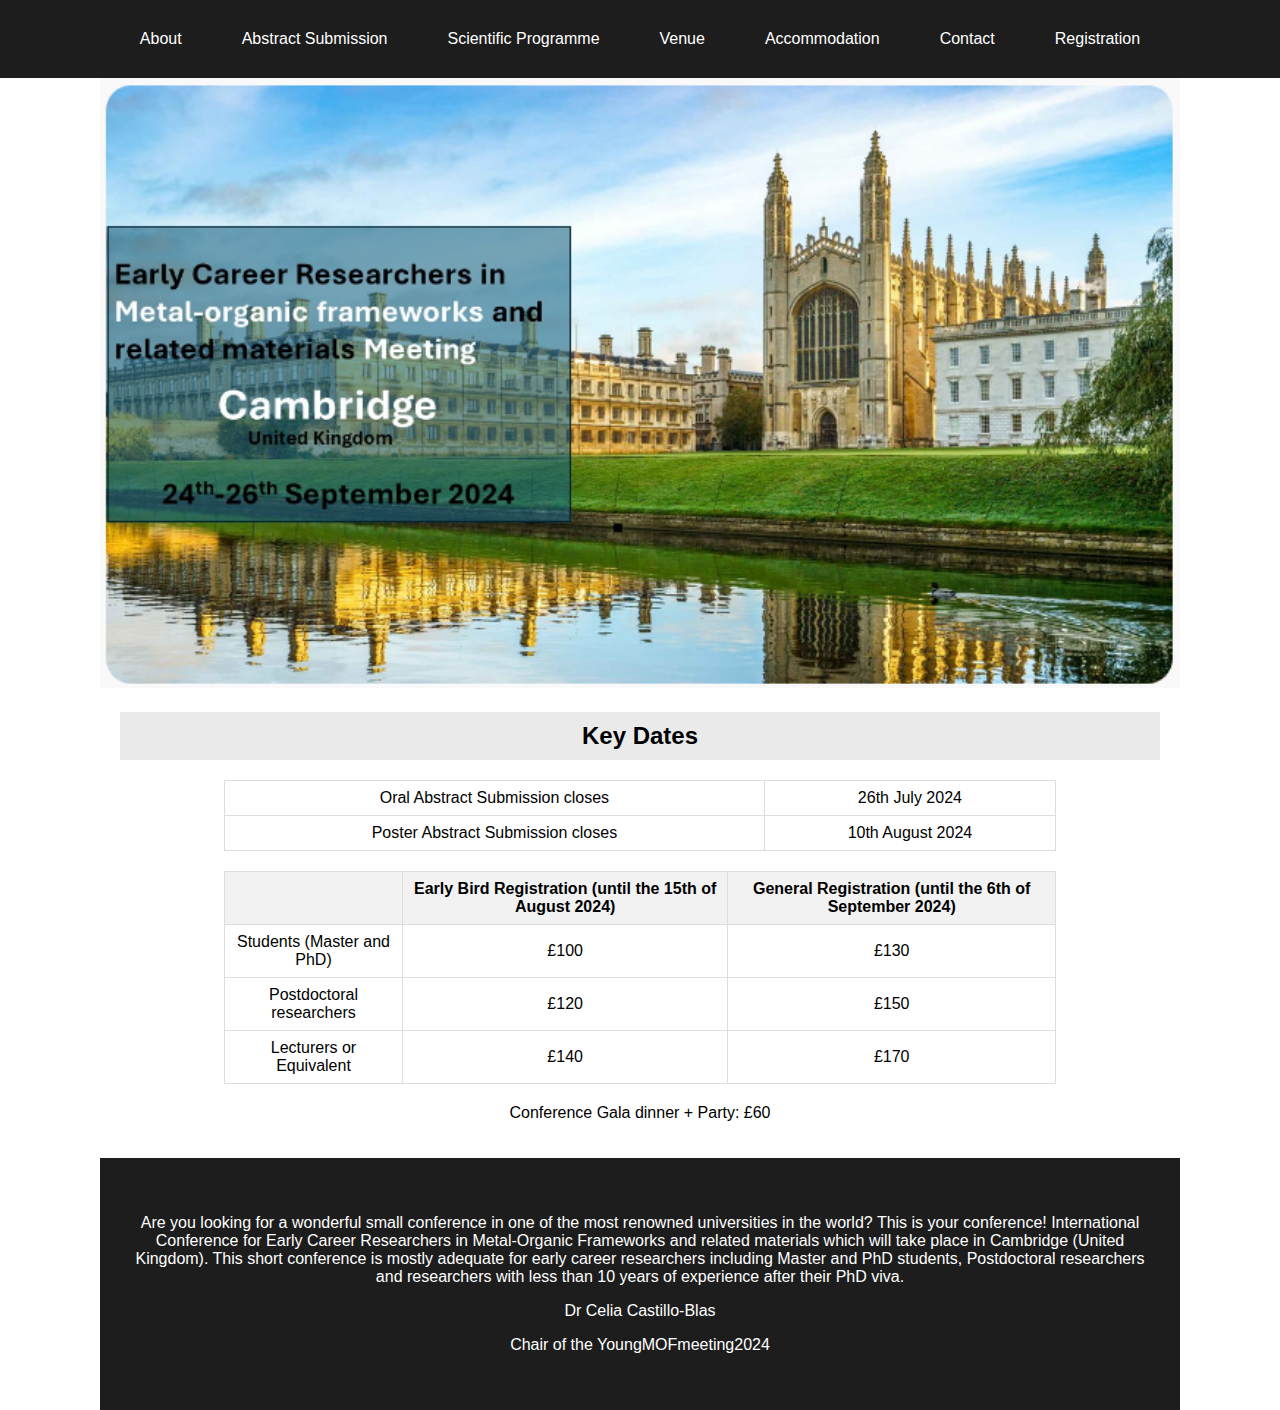
<file: index.html>
<!DOCTYPE html>
<html lang="en">
<head>
    <meta charset="UTF-8">
    <meta name="viewport" content="width=device-width, initial-scale=1.0">
    <title>Early Career Researchers in Metal-organic frameworks Meeting</title>
    <link rel="stylesheet" href="styles.css">
    <script>
        // Simple JavaScript function to toggle the menu in mobile view
        function toggleMenu() {
            var menu = document.getElementById("mobileMenu");
            if (menu.style.display === "block") {
                menu.style.display = "none";
            } else {
                menu.style.display = "block";
            }
        }
        // Ensure menu visibility is reset when resizing from mobile to desktop view
        window.addEventListener('resize', function() {
            var menu = document.getElementById("mobileMenu");
            if (window.innerWidth > 768) {
                menu.style.display = "flex"; // Ensure the menu is visible and using flex layout
            } 
        });
    </script>
</head>
<body>
    <header>
        <button class="menu-toggle" onclick="toggleMenu()">☰</button><!-- Toggle button for mobile menu -->
        <nav>
            <ul id="mobileMenu"> <!-- Added an ID to target with JavaScript -->
                <li><a href="./index.html">About</a></li>
                <li><a href="#">Abstract Submission</a></li>
                <li><a href="#">Scientific Programme</a></li>
                <li><a href="#">Venue</a></li>
                <li><a href="#">Accommodation</a></li>
                <li><a href="#">Contact</a></li>
                <li><a href="./checkout.html">Registration</a></li>
            </ul>
        </nav>
    </header>
    <div class="container">
        <main>
            <section class="hero">
                <img src="image.png" alt="Cambridge University" class="hero-image">
            </section>
            <section class="key-dates">
                <h2>Key Dates</h2>
                <table>
                    <tr>
                        <td>Oral Abstract Submission closes</td>
                        <td>26th July 2024</td>
                    </tr>
                    <tr>
                        <td>Poster Abstract Submission closes</td>
                        <td>10th August 2024</td>
                    </tr>
                </table>
                <table class="registration">
                    <tr>
                        <th></th>
                        <th>Early Bird Registration (until the 15th of August 2024)</th>
                        <th>General Registration (until the 6th of September 2024)</th>
                    </tr>
                    <tr>
                        <td>Students (Master and PhD)</td>
                        <td>£100</td>
                        <td>£130</td>
                    </tr>
                    <tr>
                        <td>Postdoctoral researchers</td>
                        <td>£120</td>
                        <td>£150</td>
                    </tr>
                    <tr>
                        <td>Lecturers or Equivalent</td>
                        <td>£140</td>
                        <td>£170</td>
                    </tr>
                </table>
                <p>Conference Gala dinner + Party: £60</p>
            </section>
            <section class="message">
                <p>Are you looking for a wonderful small conference in one of the most renowned universities in the world? This is your conference! International Conference for Early Career Researchers in Metal-Organic Frameworks and related materials which will take place in Cambridge (United Kingdom). This short conference is mostly adequate for early career researchers including Master and PhD students, Postdoctoral researchers and researchers with less than 10 years of experience after their PhD viva.</p>
                <p>Dr Celia Castillo-Blas</p>
                <p>Chair of the YoungMOFmeeting2024</p>
            </section>
        </main>
    </div>
</body>
</html>
</file>
<file: styles.css>
body {
    font-family: Arial, sans-serif;
    margin: 0;
    padding: 0;
}

header {
    width: 100%;
    background-color: rgb(29, 29, 29);
    position: -webkit-sticky; /* For Safari */
    position: sticky;
    top: 0;
    z-index: 1000;
    padding: 20px 0; /* Increase padding for taller header */
}

.container {
    max-width: 1080px; /* Adjust this value based on your design preference */
    margin: 0 auto; /* Centers the container */
    padding: 0 20px; /* Adds some padding on the sides */
}

.menu-toggle {
    display: none; /* Hide toggle button by default */
    background-color: rgb(29, 29, 29); /* Menu background */
    color: white; /* Icon color */
    border: none;
    padding: 15px 20px; /* Padding around the hamburger icon */
    font-size: 30px; /* Icon size */
    cursor: pointer;
    position: fixed; /* Keeps the button in a specific position */
    top: 0;
    right: 0;
    z-index: 2000; /* Ensures the button is above other content */
    width: 100%; /* Makes the button span the entire screen width */
    text-align: right; /* Keeps the icon text aligned to the right */
}

nav ul {
    list-style-type: none;
    padding: 0;
    margin: 0;
    display: flex; /* Ensure the menu is always flex-displayed on larger screens */
    justify-content: center;
    flex-wrap: wrap;
    width: 100%; /* Full width */
}

nav ul li {
    margin: 0 10px;
}

nav ul li a {
    color: white;
    text-decoration: none;
    padding: 10px 20px;
    display: block;
    transition: background-color 0.3s;
}

nav ul li a:hover {
    background-color: #575757;
}

.hero {
    position: relative;
    text-align: center;
    color: white;
}

.hero-image {
    width: 100%;
    height: auto;
}

.key-dates, .message {
    padding: 20px;
    text-align: center;
}

.key-dates h2 {
    background-color: #eaeaea;
    padding: 10px;
    margin: 0;
}

table {
    width: 80%;
    margin: 20px auto;
    border-collapse: collapse;
}

table, th, td {
    border: 1px solid #ddd;
    padding: 8px;
}

th {
    background-color: #f2f2f2;
}

.registration th, .registration td {
    text-align: center;
}

.message {
    background-color: rgb(29, 29, 29);
    color: white;
    padding: 40px 20px;
}

/* Styles specific to mobile screens */
@media (max-width: 768px) {
    .menu-toggle {
        display: block; /* Show toggle button on mobile */
    }

    nav ul {
        display: none; /* Initially hide the menu on mobile */
        flex-direction: column;
        position: absolute;
        background-color: rgb(29, 29, 29);
        width: 100%; /* Full width */
        top: 60px; /* Adjust top position to not overlap with the menu button */
        left: 0;
        z-index: 1001;
    }

    nav ul li {
        text-align: center; /* Center align menu items */
    }

    nav ul li a {
        padding: 10px; /* Adjust padding for mobile view */
    }
}
</file>
